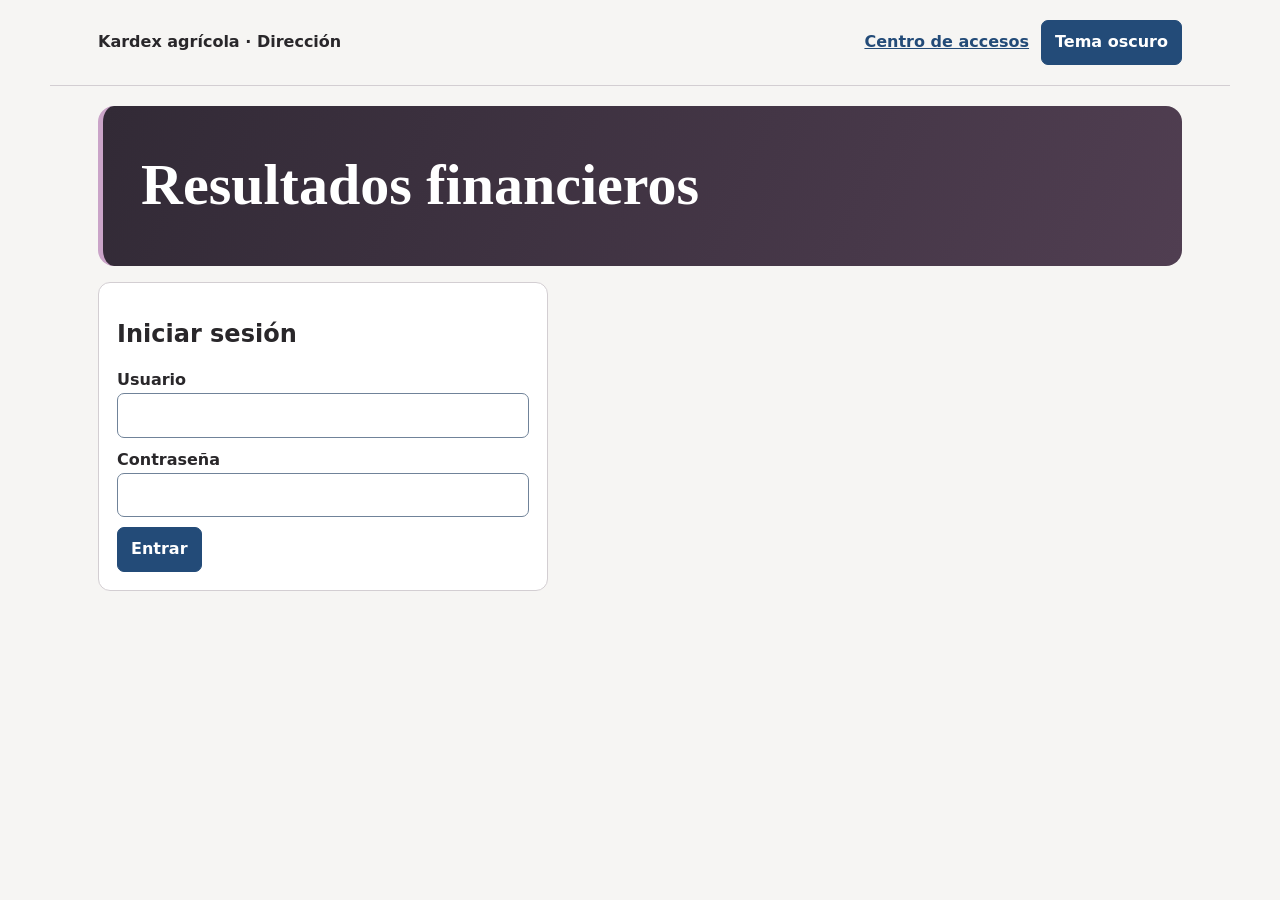
<file: src/static/direccion/index.html>
<!doctype html><html lang="es"><meta charset="utf-8"><meta name="viewport" content="width=device-width,initial-scale=1"><title>Dirección · Kardex agrícola</title><style>
:root {
  color-scheme: light;
  --canvas:#f6f5f3; --surface:#fff; --subtle:#f1eeee; --ink:#29272a; --muted:#59555b;
  --line:#d3ced2; --field-line:#708399; --action:#234b78; --hover:#17385d; --button-ink:#fff;
  --copper:#875112; --gain:#714c7b; --loss:#9d342f; --negative-bg:#fff4f2; --focus:#2769b3;
}
:root[data-theme="dark"] {
  color-scheme: dark;
  --canvas:#1b1a1d; --surface:#272629; --subtle:#343136; --ink:#f5f2f3; --muted:#c6bec5;
  --line:#42566e; --field-line:#8295ab; --action:#b5d4ff; --hover:#d3e5ff; --button-ink:#132942;
  --copper:#f2c48c; --gain:#dfbce7; --loss:#ffb0a5; --negative-bg:#36292e; --focus:#9ac5ff;
}
* {box-sizing:border-box}
[hidden] {display:none!important}
body {margin:0;background:var(--canvas);color:var(--ink);font:700 1rem/1.55 "DM Sans",system-ui,sans-serif}
header,main {max-width:1180px;margin:auto;padding:20px clamp(16px,4vw,48px)}
header,.tools,.query {display:flex;align-items:center;flex-wrap:wrap;gap:12px}
header {border-bottom:1px solid var(--line)}
header b {margin-right:auto}
a,.gain,.ok,.positive {color:var(--gain)}
.loss,.warn,.negative {color:var(--loss)}
h1,h2,h3 {font-weight:800;line-height:1.15}
h1,.summary-grid h2,.reporthead h2 {font-family:Georgia,serif}
h1 {font-size:clamp(32px,5vw,58px);margin:.15em 0}
h2 {font-size:24px}
p {max-width:76ch}
.hero {color:#fff;background:linear-gradient(112deg,#322a36,#503e51);border-left:5px solid #caa4c8;border-radius:16px;padding:clamp(18px,4vw,38px)}
button,input,select {font:inherit;padding:9px 13px;border-radius:7px;border:1px solid var(--field-line);color:var(--ink);background:var(--surface)}
button {cursor:pointer;background:var(--action);border-color:var(--action);color:var(--button-ink)}
button:hover {background:var(--hover)}
button:disabled {cursor:default;background:var(--subtle);color:var(--muted);border-color:var(--line)}
:focus-visible {outline:3px solid var(--focus);outline-offset:3px}
.card,form,.tiles>div,.summary-grid article {background:var(--surface);border:1px solid var(--line);border-radius:12px;padding:18px}
.card,form,.tools {margin:16px 0}
.card h2 {font-size:21px}
form {max-width:450px}
form label {display:block;margin:10px 0}
input {width:100%}
.summary-grid {display:grid;grid-template-columns:1.15fr 1fr;gap:16px;align-items:start}
.summary-grid article {min-width:0;border-radius:14px;padding:clamp(16px,3vw,30px)}
article.monthly {border-top:5px solid var(--gain)}
article.daily {border-top:5px solid var(--field-line)}
.summary-grid h2 {font-size:clamp(24px,3vw,36px);margin:0 0 8px}
.summary-grid p {margin:.65rem 0}
.balance {display:block;font-size:clamp(24px,3.4vw,44px);font-weight:800;line-height:1.15;font-variant-numeric:tabular-nums}
.balance.pending,.comparison dt,.dates,.reporthead small,.casegrid small {color:var(--muted)}
.comparison {display:grid;grid-template-columns:repeat(2,minmax(0,1fr));gap:12px;margin:18px 0}
.comparison dt,.dates,.query label {font-size:.9rem}
.comparison dd {margin:3px 0}
.query {align-items:end;margin:14px 0}
.query label {display:grid;gap:3px;min-width:0}
.query input {width:auto;max-width:100%}
.reporthead {margin-top:25px}
.reporthead h2 {font-size:clamp(26px,4vw,38px);margin:3px 0}
.reporthead p {margin:3px 0}
.reporthead small,.casegrid small {letter-spacing:.08em}
.tiles,.casegrid {display:grid;gap:12px}
.tiles {grid-template-columns:repeat(auto-fit,minmax(min(170px,100%),1fr))}
.tiles>div {border-top:4px solid var(--field-line)}
.tiles>div:first-child,.tiles>div:last-child {background:var(--subtle);border-top-color:var(--gain)}
.tiles strong {display:block;font-size:24px}
.casegrid {grid-template-columns:repeat(auto-fit,minmax(min(240px,100%),1fr));margin-bottom:18px}
.casegrid section {background:var(--subtle);border-left:4px solid var(--gain);border-radius:6px;padding:14px}
.casegrid section.negativa {background:var(--negative-bg);border-color:var(--loss)}
.casegrid h3 {margin:8px 0}
.casegrid p {font-size:.96rem}
.analysis {border-left:3px solid var(--field-line);padding-left:12px}
.scroll {max-width:100%;overflow:auto}
table {width:100%;border-collapse:collapse;font-variant-numeric:tabular-nums}
th,td {padding:9px;text-align:left;border-bottom:1px solid var(--line)}
th {background:var(--subtle);font-weight:800}
@media(max-width:760px) {
  .summary-grid {grid-template-columns:1fr}
  .comparison {gap:8px}
}
.day-label {display:grid;gap:4px;max-width:15rem}
.shortcuts {display:flex;gap:6px;flex-wrap:wrap;margin:10px 0}
.shortcuts button {background:var(--surface);color:var(--ink);border-color:var(--field-line)}
.shortcuts button[aria-pressed="true"] {background:var(--action);color:var(--button-ink)}
a {color:var(--action)}
.balance.pending {color:var(--copper)}
article.daily {border-top-color:var(--copper)}
.tiles>div:nth-child(2) {border-top-color:var(--gain)}
.tiles>div:nth-child(3) {border-top-color:var(--copper)}
</style><header><b>Kardex agrícola · Dirección</b><a href="/">Centro de accesos</a><button id="theme" type="button">Tema oscuro</button></header><main><div class="hero"><h1 id="title">Resultados financieros</h1></div><form id="login"><h2>Iniciar sesión</h2><label>Usuario<input name="username" autocomplete="username" required></label><label>Contraseña<input name="password" type="password" autocomplete="current-password" required></label><button>Entrar</button></form><p id="msg" role="status"></p><section id="panel" hidden>
<div class="tools"><label id="sourceLabel">Informe <select id="source"><option value="real">Datos de la empresa</option><option value="demo">Demostración</option></select></label>
<button id="reload">Actualizar</button><button id="logout">Cerrar sesión</button></div>
<div class="summary-grid" id="overview">
  <article class="monthly"><h2>Resultado del mes</h2>
    <div class="query"><label>Año<select id="year"></select></label><label>Mes<select id="month"></select></label></div>
    <div id="monthOutput" aria-live="polite"></div>
  </article>
  <article class="daily"><h2>Consulta diaria</h2>
    <label class="day-label">Fecha<input type="date" id="day" min="1900-01-01"></label>
    <div class="shortcuts" aria-label="Fechas rápidas"><button data-offset="0">Hoy</button><button data-offset="-1">Ayer</button><button data-offset="1">Mañana</button></div>
    <div id="dayOutput" aria-live="polite"></div>
  </article>
</div>
<div class="tools" id="detailsControls">
  <label>Tablas y Excel <select id="scope"><option value="month">Mes seleccionado</option><option value="day">Día consultado</option><option value="range">Rango personalizado</option></select></label>
  <label id="rangeFrom" hidden>Desde<input type="date" id="from"></label><label id="rangeTo" hidden>Hasta<input type="date" id="to"></label>
  <button id="excel" disabled>Descargar Excel del período</button>
</div>
<div id="report"></div></section></main><script>
const $=id=>document.getElementById(id),role='jefe';
let token=sessionStorage.getItem('consulta_token'),revision=0;
const fmt=n=>new Intl.NumberFormat('es-BO',{maximumFractionDigits:2}).format(Number(n) === 0 ? 0 : n);
const bs=n=>n==null?'Pendiente':'Bs '+fmt(n);
const esc=v=>String(v??'').replace(/[&<>"']/g,c=>({'&':'&amp;','<':'&lt;','>':'&gt;','"':'&quot;',"'":'&#39;'}[c]));
function table(cols,rows,empty){return rows.length?'<div class="scroll"><table><thead><tr>'+cols.map(c=>'<th>'+esc(c)+'</th>').join('')+'</tr></thead><tbody>'+rows.map(row=>'<tr>'+row.map(c=>'<td>'+esc(c)+'</td>').join('')+'</tr>').join('')+'</tbody></table></div>':'<p>'+empty+'</p>'}
function card(title,body){return '<section class="card"><h2>'+title+'</h2>'+body+'</section>'}
function end(){sessionStorage.removeItem(filterKey);filters={};revision++;clearDetail();$('monthOutput').replaceChildren();sessionStorage.removeItem('consulta_token');token=null;$('panel').hidden=true;$('report').textContent='';$('login').hidden=false;}
async function api(url,options={}){const r=await fetch(url,{...options,headers:{'Content-Type':'application/json',...(token?{Authorization:'Bearer '+token}:{})}});if(!r.ok){const e=await r.json().catch(()=>({}));if(r.status===401)end();throw Error(typeof e.detail==='string'?e.detail:'Consulta no disponible')}return r}
const tile=(label,value,amount=null)=>'<div>'+label+'<strong class="'+(amount>0?'gain':amount<0?'loss':'')+'">'+value+'</strong></div>';
function informeDemostracion() {
  const lotes = [
    {codigo:'PIÑ-01', producto:'Piña', ventas:160, costo:80, gastos:20, gasto_principal:{concepto:'Transporte',monto:20}, resultado:60},
    {codigo:'BAN-02', producto:'Banano', ventas:300, costo:280, gastos:60, gasto_principal:{concepto:'Transporte',monto:45}, resultado:-40}
  ];
  return {
    actual:{desde:'2026-10-27',hasta:'2026-11-25',actividad:true,ventas:460,costo:360,gastos:80,resultado:20,generales:0,lotes,conceptos:{Transporte:65,Embalaje:15}},
    anterior:{desde:'2026-09-27',hasta:'2026-10-26',actividad:true,ventas:500,costo:340,gastos:60,resultado:100,conceptos:{Transporte:50,Embalaje:10}},
    hechos:[
      {fecha:'2026-11-07',lote:'PIÑ-01',tipo:'Rechazo',cantidad:8,unidad:'piezas',motivo:'Golpes detectados en recepción'},
      {fecha:'2026-11-16',lote:'BAN-02',tipo:'Merma',cantidad:2,unidad:'cajas',motivo:'Maduración durante el almacenamiento'}
    ],
    campo:{rendimientos:[
      {parcela:'Chaco Norte · P1',producto:'Piña',unidad:'piezas',actual:920,anterior:800,cambio_pct:15},
      {parcela:'Chaco Sur · P2',producto:'Banano',unidad:'cajas',actual:100,anterior:125,cambio_pct:-20}
    ],actividades:[
      {fecha:'2026-10-29',parcela:'Chaco Norte · P1',tipo:'Abono',detalle:'Aplicación de compost',insumo:'Compost',dosis:25,unidad_dosis:'kg/ha'},
      {fecha:'2026-11-07',parcela:'Chaco Norte · P1',tipo:'Cosecha',detalle:'92 piñas aceptadas',lote:'PIÑ-01',area_ha:0.1},
      {fecha:'2026-11-14',parcela:'Chaco Sur · P2',tipo:'Cosecha',detalle:'20 cajas aceptadas',lote:'BAN-02',area_ha:0.2}
    ]},pendientes:[]
  };
}
function fechaCorta(fecha) {
  return new Intl.DateTimeFormat('es-BO',{day:'numeric',month:'short',year:'numeric',timeZone:'UTC'}).format(new Date(fecha+'T12:00:00Z'));
}
function explicarLote(lote, hechos) {
  const {ventas, costo, gastos, resultado} = lote;
  const titulo = resultado == null ? 'No se pudo calcular el resultado' : resultado > 0 ? 'Ganancia: '+bs(resultado) : resultado < 0 ? 'Pérdida: '+bs(Math.abs(resultado)) : 'Ingresos y costos iguales';
  const frases = [];
  if (resultado == null) {
    frases.push('Ventas registradas: '+bs(ventas)+'. Los registros de costos o de recepción están incompletos para este corte.');
  } else {
    const total = Number(costo) + Number(gastos);
    const balance = resultado > 0 ? ' superaron en '+bs(resultado) : resultado < 0 ? ' quedaron '+bs(Math.abs(resultado))+' por debajo de' : ' igualaron';
    frases.push('Las ventas de '+bs(ventas)+balance+' los costos registrados de '+bs(total)+'.');
    frases.push('El costo de las salidas fue '+bs(costo)+' y los gastos adicionales sumaron '+bs(gastos)+'.');
  }
  if(lote.gasto_principal) frases.push('Mayor gasto adicional: '+lote.gasto_principal.concepto+' ('+bs(lote.gasto_principal.monto)+').');
  for(const h of hechos.filter(h=>h.lote===lote.codigo)){
    frases.push(h.tipo+' registrado: '+fmt(h.cantidad)+' '+h.unidad+' por '+h.motivo+'.');
  }
  return '<section class="'+(resultado<0?'negativa':'')+'"><small>'+esc(lote.codigo)+' · '+esc(lote.producto)+'</small><h3>'+esc(titulo)+'</h3><p>'+esc(frases.join(' '))+'</p></section>';
}
function explicarVariacion(actual, anterior) {
  if(actual.resultado == null || anterior.resultado == null) return 'La comparación requiere un resultado calculado en ambos períodos.';
  const delta=actual.resultado-anterior.resultado;
  const frases=[delta===0?'El resultado se mantuvo en '+bs(actual.resultado)+'.':'El resultado '+(delta>0?'subió':'bajó')+' en '+bs(Math.abs(delta))+', de '+bs(anterior.resultado)+' a '+bs(actual.resultado)+'.'];
  const factores=[['Las ventas','aumentaron','disminuyeron','ventas',1],['El costo de salidas','aumentó','disminuyó','costo',-1],['Los gastos operativos','aumentaron','disminuyeron','gastos',-1]];
  factores.map(([nombre,sube,baja,k,signo])=>({nombre,sube,baja,cambio:actual[k]-anterior[k],signo}))
    .filter(x=>x.cambio!==0).sort((x,y)=>Math.abs(y.cambio)-Math.abs(x.cambio))
    .forEach(x=>frases.push(x.nombre+' '+(x.cambio>0?x.sube:x.baja)+' en '+bs(Math.abs(x.cambio))+', lo que '+(x.cambio*x.signo>0?'mejoró':'redujo')+' el margen.'));
  return frases.join(' ');
}


function draw(d, demo=false){
  const a=d.actual, b=d.anterior;
  const delta=a.resultado!=null && b.resultado!=null ? a.resultado-b.resultado : null;
  const signed=n=> n==null?'—':(n>0?'+':'')+bs(n);
  const monto=n=>n==null?'Sin calcular':bs(n);
  const periodo=p=>fechaCorta(p.desde)+' – '+fechaCorta(p.hasta);
  const metrics='<div class="tiles">'+tile('Ventas registradas',bs(a.ventas))+tile('Costo de salidas',monto(a.costo))+tile('Gastos operativos',bs(a.gastos))+tile('Resultado neto registrado',monto(a.resultado),a.resultado)+'</div>';
  const filas=[['Ventas','ventas',1],['Costo de salidas','costo',-1],['Gastos operativos','gastos',-1],['Resultado del período','resultado',1]];
  const comparativo=table(['Indicador','Período actual','Período anterior','Impacto en el resultado'],filas.map(([nombre,k,sign])=>[nombre,monto(a[k]),monto(b[k]),a.actividad&&b.actividad&&a[k]!=null&&b[k]!=null?signed(sign*(a[k]-b[k])):'—']),'');
  const lotes=[...a.lotes].sort((x,y)=>(y.resultado??-Infinity)-(x.resultado??-Infinity));
  const fichas='<div class="casegrid">'+lotes.map(l=>explicarLote(l,d.hechos)).join('')+'</div>';
  const causas=explicarVariacion(a,b);
  const conceptos=[...new Set([...Object.keys(a.conceptos),...Object.keys(b.conceptos)])];
  $('report').innerHTML='<div class="reporthead"><small>'+(demo?'DEMOSTRACIÓN · DOS LOTES':'REGISTROS DE LA EMPRESA')+'</small><h2>Detalle del período</h2><p>'+periodo(a)+'</p></div>'+metrics+
    card('Resultado por lote',fichas+table(['Lote','Producto','Ventas','Costo de salidas','Gastos','Resultado'],lotes.map(l=>[l.codigo,l.producto,bs(l.ventas),monto(l.costo),bs(l.gastos),monto(l.resultado)]),'Sin actividad por lote en este período.')+(a.generales?'<p>Gastos generales sin asignación a lote: '+bs(a.generales)+'.</p>':''))+
    card('Variación del resultado','<p>Período de referencia: '+periodo(b)+'.</p>'+comparativo+(causas?'<p class="analysis">'+causas+'</p>':''))+
    card('Distribución del gasto',table(['Concepto','Actual','Anterior'],conceptos.map(k=>[k,bs(a.conceptos[k]||0),bs(b.conceptos[k]||0)]),'Sin gastos registrados.'))+
    card('Incidencias registradas',table(['Fecha','Lote','Tipo','Cantidad','Motivo registrado'],d.hechos.map(h=>[fechaCorta(h.fecha),h.lote,h.tipo,fmt(h.cantidad)+' '+h.unidad,h.motivo]),'Sin incidencias registradas.'))+
    card('Rendimiento por parcela',table(['Parcela','Producto','Unidad','Actual','Anterior','Variación'],d.campo.rendimientos.map(r=>[r.parcela,r.producto,r.unidad+'/ha',r.actual==null?'—':fmt(r.actual),r.anterior==null?'—':fmt(r.anterior),r.cambio_pct==null?'—':fmt(r.cambio_pct)+' %']),'Sin mediciones para este período.'))+
    card('Bitácora de campo',table(['Fecha','Parcela','Actividad','Observación','Detalle'],d.campo.actividades.map(r=>[fechaCorta(r.fecha),r.parcela,r.tipo,r.detalle,r.insumo?r.insumo+' · '+r.dosis+' '+r.unidad_dosis:r.lote?r.lote+' · '+r.area_ha+' ha':'—']),'Sin anotaciones para este período.'))+
    (d.pendientes.length?'<details class="card"><summary>Revisión de costos · '+d.pendientes.length+' lotes</summary>'+table(['Lote','Estado'],d.pendientes.map(l=>[l.codigo,l.motivo]),'')+'</details>':'');
}

let displayed = null;

function balance(p) {
  if (!p.actividad) return '<strong class="balance">Sin actividad</strong>';
  if (p.resultado == null) return '<strong class="balance pending">Resultado pendiente</strong>';
  const amount = Number(p.resultado);
  if (amount === 0) return '<strong class="balance">En equilibrio · '+bs(0)+'</strong>';
  return '<strong class="balance '+(amount>0?'positive':'negative')+'">'+(amount>0?'Ganancia':'Pérdida')+' · '+bs(Math.abs(amount))+'</strong>';
}
const rangeText = p => p.desde === p.hasta ? fechaCorta(p.desde) : fechaCorta(p.desde)+' – '+fechaCorta(p.hasta);
function renderMonth({actual:a, anterior:b}) {
  const delta = a.resultado == null || b.resultado == null ? null : a.resultado - b.resultado;
  const diff = delta == null ? 'Pendiente' : (delta>0?'+':'') + bs(delta);
  const note = delta == null ? 'Hay costos pendientes en uno de los dos períodos. La variación se podrá calcular cuando estén completos.' : explicarVariacion(a,b);
  $('monthOutput').innerHTML = '<p class="dates">'+rangeText(a)+'</p>'+balance(a)+
    '<dl class="comparison"><div><dt>Mes anterior comparable</dt><dd>'+bs(b.resultado)+'</dd><dt>'+rangeText(b)+'</dt></div>'+
    '<div><dt>Diferencia</dt><dd>'+diff+'</dd></div></dl><p>'+esc(note)+'</p>';
}
function renderDay(d) {
  const p = d.actual;
  const sentence = 'Ventas de '+bs(p.ventas)+', costo de salidas '+(p.costo==null?'pendiente':bs(p.costo))+
    ' y gastos de '+bs(p.gastos)+'. Recepciones registradas: '+d.recepciones+
    '. Despachos registrados: '+d.despachos+'.'+(p.actividad && p.resultado==null?' Faltan datos de costos para calcular el resultado.':'');
  $('dayOutput').innerHTML='<p class="dates">'+rangeText(p)+'</p>'+balance(p)+'<p>'+esc(sentence)+'</p>';
}
const filterKey='direccion-calendario-v1';
let boliviaToday='';
let filters={};
try { filters=JSON.parse(sessionStorage.getItem(filterKey)) || {}; } catch { filters={}; }

function saveFilters() {
  sessionStorage.setItem(filterKey,JSON.stringify(filters));
}
function dayOffset(iso,offset) {
  const d=new Date(iso+'T12:00:00Z');
  d.setUTCDate(d.getUTCDate()+offset);
  return d.toISOString().slice(0,10);
}
function setupFilters(month) {
  boliviaToday=month.hoy;
  const year=Number(boliviaToday.slice(0,4));
  if (!$('year').options.length) {
    for(let n=year+10;n>=1900;n--) $('year').add(new Option(n,n));
    const names=['Enero','Febrero','Marzo','Abril','Mayo','Junio','Julio','Agosto','Septiembre','Octubre','Noviembre','Diciembre'];
    names.forEach((name,i)=>$('month').add(new Option(name,i+1)));
  }
  $('year').value=month.desde.slice(0,4);
  $('month').value=Number(month.desde.slice(5,7));
  $('day').value=filters.day || (month.desde.slice(0,7)===boliviaToday.slice(0,7)?boliviaToday:month.desde);
  $('scope').value=filters.scope || 'month';
  $('from').value=filters.from || month.desde;
  $('to').value=filters.to || month.hasta;
  $('rangeFrom').hidden=$('rangeTo').hidden=$('scope').value!=='range';
  for(const button of document.querySelectorAll('[data-offset]')) {
    button.setAttribute('aria-pressed',String($('day').value===dayOffset(boliviaToday,Number(button.dataset.offset))));
  }
}
function clearDetail() {
  displayed=null;
  $('excel').disabled=true;
  $('report').replaceChildren();
}
async function readPeriod(start,end) {
  return (await api('/direccion/resumen?'+new URLSearchParams({desde:start,hasta:end}))).json();
}
async function load(silent=false) {
  const id=++revision;
  const demo=$('source').value==='demo';
  $('overview').hidden=$('detailsControls').hidden=$('reload').hidden=demo;
  if (demo) {
    clearDetail();draw(informeDemostracion(),true);
    $('msg').textContent='Ejemplo fijo de dos lotes · 27 oct a 25 nov de 2026.';
    return;
  }
  if(silent!==true){
    clearDetail();$('monthOutput').textContent='Consultando…';$('dayOutput').textContent='Consultando…';
  }
  try {
    const query=filters.year && filters.month?'?'+new URLSearchParams({anio:filters.year,mes:filters.month}):'';
    const month=await (await api('/direccion/mensual'+query)).json();
    if(id!==revision)return;
    setupFilters(month);
    if(month.futuro) $('monthOutput').textContent='Mes futuro · '+fechaCorta(month.desde)+' – '+fechaCorta(month.hasta);
    else renderMonth(month);
    const day=$('day').value;
    let daily=null;
    if(day>boliviaToday) $('dayOutput').textContent='Fecha futura · '+fechaCorta(day);
    else {
      daily=await readPeriod(day,day);
      if(id!==revision)return;
      renderDay(daily);
    }
    const scope=$('scope').value;
    let details=scope==='day'?daily:month.futuro?null:month;
    if(scope==='range'){
      const start=$('from').value,end=$('to').value;
      if(!start||!end||start>end)throw Error('Selecciona un rango válido.');
      if(end>boliviaToday)throw Error('El rango incluye una fecha futura.');
      details=await readPeriod(start,end);
      if(id!==revision)return;
    }
    if(details){
      draw(details);
      displayed={desde:details.actual.desde,hasta:details.actual.hasta};
      $('excel').disabled=false;
    } else {
      clearDetail();$('report').textContent='El período seleccionado es futuro.';
    }
    $('msg').textContent='Actualizado a las '+new Date().toLocaleTimeString('es-BO',{timeZone:'America/La_Paz'})+' · Actualización automática cada 30 s';
  } catch(error) {
    if(id!==revision)return;
    clearDetail();
    for(const key of ['dayOutput','monthOutput']) if($(key).textContent==='Consultando…')$(key).textContent='';
    $('msg').textContent=error.message;
  }
}
function chooseMonth() {
  filters.year=$('year').value; filters.month=$('month').value;
  delete filters.day; filters.scope='month';
  saveFilters();load();
}
function chooseDay(day) {
  if(!day)return;
  filters.day=day;filters.scope='day';saveFilters();load();
}
$('year').onchange=$('month').onchange=chooseMonth;
$('day').onchange=()=>chooseDay($('day').value);
for(const button of document.querySelectorAll('[data-offset]')){
  button.onclick=()=>{if(boliviaToday)chooseDay(dayOffset(boliviaToday,Number(button.dataset.offset)))};
}
$('scope').onchange=()=>{filters.scope=$('scope').value;saveFilters();load()};
$('from').onchange=$('to').onchange=()=>{
  filters.from=$('from').value;filters.to=$('to').value;saveFilters();load();
};
async function openPanel(){const u=await(await api('/auth/me')).json();if(u.rol!==role){end();throw Error('Esta cuenta no corresponde a este acceso.')} $('login').hidden=true;$('panel').hidden=false;await load()}
$('login').onsubmit=async e=>{e.preventDefault();try{const data=Object.fromEntries(new FormData(e.target));const r=await(await api('/auth/login',{method:'POST',body:JSON.stringify(data)})).json();if(r.usuario.rol!==role)throw Error('Utiliza el acceso de tu rol desde el centro de accesos.');token=r.access_token;sessionStorage.setItem('consulta_token',token);e.target.reset();await openPanel()}catch(err){$('msg').textContent=err.message}};
$('excel').onclick=async()=>{
  if(!displayed)return;
  const period={...displayed};
  try {
    const response=await api('/direccion/excel-periodo?'+new URLSearchParams(period));
    const url=URL.createObjectURL(await response.blob());
    const a=document.createElement('a');
    a.href=url;a.download='Lotes_'+period.desde+'_'+period.hasta+'.xlsx';a.click();
    setTimeout(()=>URL.revokeObjectURL(url),1000);
  } catch(e){$('msg').textContent=e.message}
};
$('reload').onclick=()=>load();
$('logout').onclick=()=>{end();$('msg').textContent=''};
$('source').onchange=()=>load();
function theme(value){
  document.documentElement.dataset.theme=value;
  $('theme').textContent=value==='dark'?'Tema claro':'Tema oscuro';
}
theme(localStorage.getItem('direccion-tema') || (matchMedia('(prefers-color-scheme: dark)').matches?'dark':'light'));
$('theme').onclick=()=>{
  const next=document.documentElement.dataset.theme==='dark'?'light':'dark';
  localStorage.setItem('direccion-tema',next);theme(next);
};
function refrescarSiVisible(){if(token && role==='jefe' && !$('panel').hidden && !document.hidden && $('source').value==='real')load(true)}
setInterval(refrescarSiVisible,30000);
document.addEventListener('visibilitychange',refrescarSiVisible);
if(token)openPanel().catch(e=>$('msg').textContent=e.message);
</script></html>
</file>
